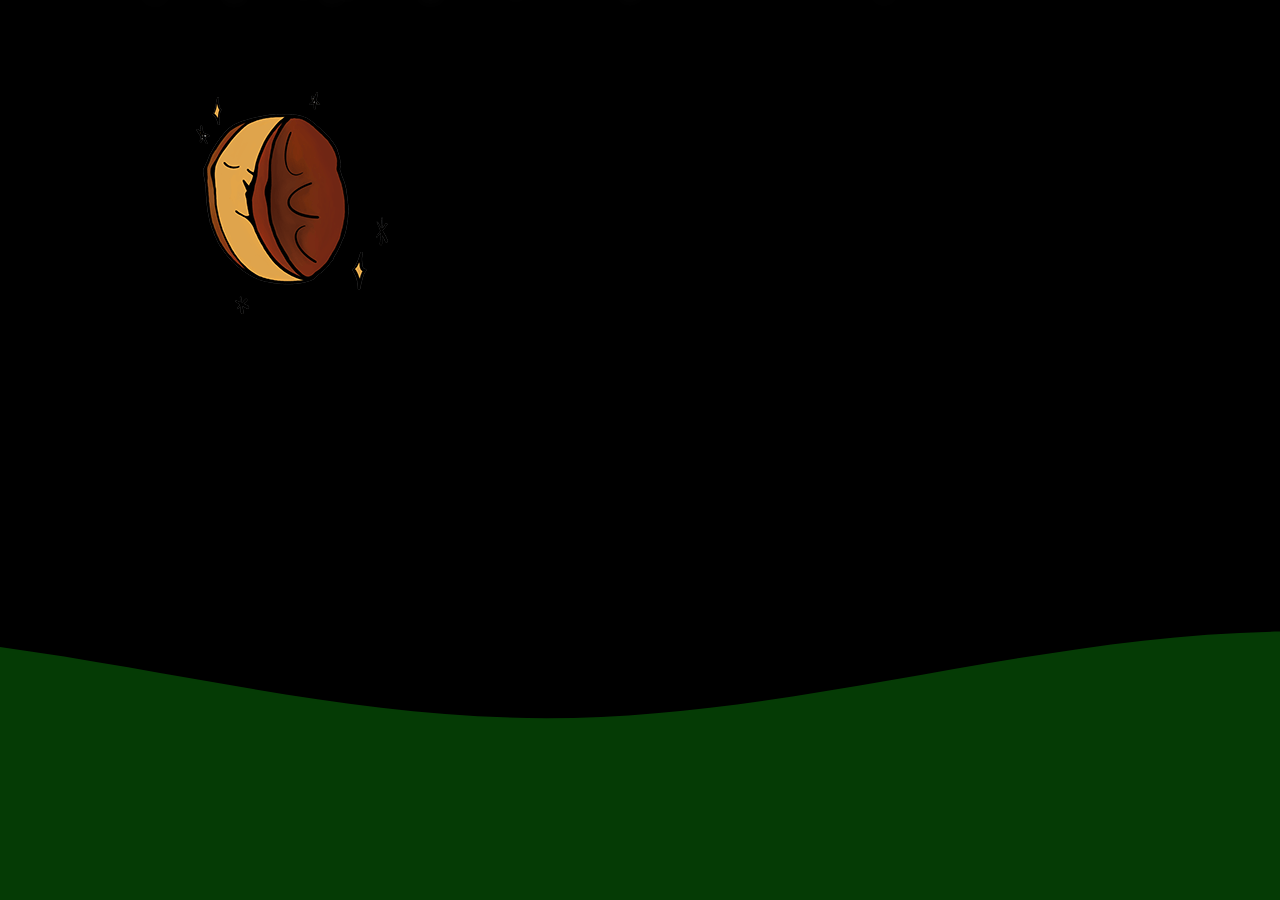
<file: index.html>
<!DOCTYPE html>
<html>

<head>
    <meta charset="UTF-8">
    <meta name="viewport" content="width=device-width, initial-scale=1.0">
    <meta http-equiv="X-UA-Compatible" content="ie=edge">
    <title>bam.moe</title>
    <link rel="stylesheet" href="snow.css">
    <link rel="stylesheet" href="style.css">
    <link rel="stylesheet" href="waves.css">
    <link rel="stylesheet" href="chestnut.css">
</head>

<body>
    <div class="moon">
        <img src="Chestnut-min.png">
    </div>
    <section>
        <div class="snow"></div>
        <div class="snow"></div>
        <div class="snow"></div>
        <div class="snow"></div>
        <div class="snow"></div>
        <div class="snow"></div>
        <div class="snow"></div>
        <div class="snow"></div>
        <div class="snow"></div>
        <div class="snow"></div>
        <div class="snow"></div>
        <div class="snow"></div>
        <div class="snow"></div>
        <div class="snow"></div>
        <div class="snow"></div>
        <div class="snow"></div>
        <div class="snow"></div>
        <div class="snow"></div>
        <div class="snow"></div>
        <div class="snow"></div>
        <div class="snow"></div>
        <div class="snow"></div>
        <div class="snow"></div>
        <div class="snow"></div>
        <div class="snow"></div>
        <div class="snow"></div>
        <div class="snow"></div>
        <div class="snow"></div>
        <div class="snow"></div>
        <div class="snow"></div>
        <div class="snow"></div>
        <div class="snow"></div>
        <div class="snow"></div>
        <div class="snow"></div>
        <div class="snow"></div>
        <div class="snow"></div>
        <div class="snow"></div>
        <div class="snow"></div>
        <div class="snow"></div>
        <div class="snow"></div>
        <div class="snow"></div>
        <div class="snow"></div>
        <div class="snow"></div>
        <div class="snow"></div>
    </section>
    <div class="grass">
        <svg class="waves" xmlns="http://www.w3.org/2000/svg" xmlns:xlink="http://www.w3.org/1999/xlink"
            viewBox="0 24 150 28" preserveAspectRatio="none" shape-rendering="auto">
            <defs>
                <path id="gentle-wave" d="M-160 44c30 0 58-18 88-18s 58 18 88 18 58-18 88-18 58 18 88 18 v44h-352z" />
            </defs>
            <g class="parallax">
                <!-- <use xlink:href="#gentle-wave" x="48" y="0" fill="rgba(0,128,0,0.7)" />
                <use xlink:href="#gentle-wave" x="48" y="3" fill="rgba(0,128,0,0.5)" />
                <use xlink:href="#gentle-wave" x="48" y="5" fill="rgba(0,128,0,0.3)" /> -->
                <use xlink:href="#gentle-wave" x="48" y="7" fill="rgb(5, 59, 5)" />
            </g>
        </svg>
        <div class="content flex">
        </div>
    </div>
</body>

</html>
</file>
<file: snow.css>
/*
src=https://github.com/Artimon/pure-css-snowfall
*/
.snow {
    position: absolute;
    width: 4px;
    height: 4px;
    background: white;
    border-radius: 50%;
    filter: drop-shadow(0 0 10px white);
}

.snow:nth-child(1) {
    opacity: 0.6064;
    transform: translate(56.5936vw, -10px) scale(0.1606);
    animation: fall-1 22s -16s linear infinite;
}

@keyframes fall-1 {
    34.585% {
        transform: translate(57.9903vw, 34.585vh) scale(0.1606);
    }

    to {
        transform: translate(57.29195vw, 100vh) scale(0.1606);
    }
}

.snow:nth-child(2) {
    opacity: 0.0623;
    transform: translate(38.6106vw, -10px) scale(0.3982);
    animation: fall-2 17s -21s linear infinite;
}

@keyframes fall-2 {
    70.443% {
        transform: translate(37.0175vw, 70.443vh) scale(0.3982);
    }

    to {
        transform: translate(37.81405vw, 100vh) scale(0.3982);
    }
}

.snow:nth-child(3) {
    opacity: 0.7242;
    transform: translate(18.1453vw, -10px) scale(0.9984);
    animation: fall-3 10s -24s linear infinite;
}

@keyframes fall-3 {
    71.78% {
        transform: translate(22.1161vw, 71.78vh) scale(0.9984);
    }

    to {
        transform: translate(20.1307vw, 100vh) scale(0.9984);
    }
}

.snow:nth-child(4) {
    opacity: 0.7166;
    transform: translate(59.7326vw, -10px) scale(0.0443);
    animation: fall-4 26s -3s linear infinite;
}

@keyframes fall-4 {
    73% {
        transform: translate(51.3509vw, 73vh) scale(0.0443);
    }

    to {
        transform: translate(55.54175vw, 100vh) scale(0.0443);
    }
}

.snow:nth-child(5) {
    opacity: 0.4818;
    transform: translate(47.3488vw, -10px) scale(0.0922);
    animation: fall-5 20s -19s linear infinite;
}

@keyframes fall-5 {
    38.705% {
        transform: translate(42.8013vw, 38.705vh) scale(0.0922);
    }

    to {
        transform: translate(45.07505vw, 100vh) scale(0.0922);
    }
}

.snow:nth-child(6) {
    opacity: 0.6966;
    transform: translate(82.0968vw, -10px) scale(0.2105);
    animation: fall-6 16s -19s linear infinite;
}

@keyframes fall-6 {
    57.687% {
        transform: translate(83.8295vw, 57.687vh) scale(0.2105);
    }

    to {
        transform: translate(82.96315vw, 100vh) scale(0.2105);
    }
}

.snow:nth-child(7) {
    opacity: 0.1583;
    transform: translate(30.6433vw, -10px) scale(0.633);
    animation: fall-7 17s -27s linear infinite;
}

@keyframes fall-7 {
    32.969% {
        transform: translate(22.2786vw, 32.969vh) scale(0.633);
    }

    to {
        transform: translate(26.46095vw, 100vh) scale(0.633);
    }
}

.snow:nth-child(8) {
    opacity: 0.581;
    transform: translate(11.9714vw, -10px) scale(0.9446);
    animation: fall-8 10s -19s linear infinite;
}

@keyframes fall-8 {
    50.353% {
        transform: translate(6.2107vw, 50.353vh) scale(0.9446);
    }

    to {
        transform: translate(9.09105vw, 100vh) scale(0.9446);
    }
}

.snow:nth-child(9) {
    opacity: 0.5241;
    transform: translate(81.6951vw, -10px) scale(0.0775);
    animation: fall-9 13s -8s linear infinite;
}

@keyframes fall-9 {
    57.565% {
        transform: translate(74.2251vw, 57.565vh) scale(0.0775);
    }

    to {
        transform: translate(77.9601vw, 100vh) scale(0.0775);
    }
}

.snow:nth-child(10) {
    opacity: 0.7246;
    transform: translate(25.7857vw, -10px) scale(0.9998);
    animation: fall-10 24s -25s linear infinite;
}

@keyframes fall-10 {
    51.74% {
        transform: translate(31.8345vw, 51.74vh) scale(0.9998);
    }

    to {
        transform: translate(28.8101vw, 100vh) scale(0.9998);
    }
}

.snow:nth-child(11) {
    opacity: 0.5149;
    transform: translate(92.3636vw, -10px) scale(0.0578);
    animation: fall-11 27s -18s linear infinite;
}

@keyframes fall-11 {
    36.667% {
        transform: translate(99.7436vw, 36.667vh) scale(0.0578);
    }

    to {
        transform: translate(96.0536vw, 100vh) scale(0.0578);
    }
}

.snow:nth-child(12) {
    opacity: 0.9127;
    transform: translate(49.0414vw, -10px) scale(0.8844);
    animation: fall-12 16s -10s linear infinite;
}

@keyframes fall-12 {
    78.832% {
        transform: translate(54.1785vw, 78.832vh) scale(0.8844);
    }

    to {
        transform: translate(51.60995vw, 100vh) scale(0.8844);
    }
}

.snow:nth-child(13) {
    opacity: 0.3398;
    transform: translate(69.7404vw, -10px) scale(0.1702);
    animation: fall-13 11s -27s linear infinite;
}

@keyframes fall-13 {
    75.387% {
        transform: translate(66.2703vw, 75.387vh) scale(0.1702);
    }

    to {
        transform: translate(68.00535vw, 100vh) scale(0.1702);
    }
}

.snow:nth-child(14) {
    opacity: 0.2942;
    transform: translate(78.2498vw, -10px) scale(0.2558);
    animation: fall-14 18s -4s linear infinite;
}

@keyframes fall-14 {
    50.833% {
        transform: translate(77.4161vw, 50.833vh) scale(0.2558);
    }

    to {
        transform: translate(77.83295vw, 100vh) scale(0.2558);
    }
}

.snow:nth-child(15) {
    opacity: 0.9913;
    transform: translate(33.4796vw, -10px) scale(0.971);
    animation: fall-15 18s -4s linear infinite;
}

@keyframes fall-15 {
    68.342% {
        transform: translate(29.8375vw, 68.342vh) scale(0.971);
    }

    to {
        transform: translate(31.65855vw, 100vh) scale(0.971);
    }
}

.snow:nth-child(16) {
    opacity: 0.7887;
    transform: translate(82.2204vw, -10px) scale(0.4834);
    animation: fall-16 14s -27s linear infinite;
}

@keyframes fall-16 {
    54.051% {
        transform: translate(73.4595vw, 54.051vh) scale(0.4834);
    }

    to {
        transform: translate(77.83995vw, 100vh) scale(0.4834);
    }
}

.snow:nth-child(17) {
    opacity: 0.2261;
    transform: translate(63.7127vw, -10px) scale(0.2669);
    animation: fall-17 16s -12s linear infinite;
}

@keyframes fall-17 {
    59.314% {
        transform: translate(67.0833vw, 59.314vh) scale(0.2669);
    }

    to {
        transform: translate(65.398vw, 100vh) scale(0.2669);
    }
}

.snow:nth-child(18) {
    opacity: 0.2058;
    transform: translate(52.4074vw, -10px) scale(0.5879);
    animation: fall-18 22s -9s linear infinite;
}

@keyframes fall-18 {
    66.43% {
        transform: translate(48.9808vw, 66.43vh) scale(0.5879);
    }

    to {
        transform: translate(50.6941vw, 100vh) scale(0.5879);
    }
}

.snow:nth-child(19) {
    opacity: 0.6578;
    transform: translate(6.4349vw, -10px) scale(0.4305);
    animation: fall-19 17s -1s linear infinite;
}

@keyframes fall-19 {
    69.544% {
        transform: translate(15.8105vw, 69.544vh) scale(0.4305);
    }

    to {
        transform: translate(11.1227vw, 100vh) scale(0.4305);
    }
}

.snow:nth-child(20) {
    opacity: 0.3662;
    transform: translate(25.27vw, -10px) scale(0.3203);
    animation: fall-20 13s -27s linear infinite;
}

@keyframes fall-20 {
    68.355% {
        transform: translate(30.7754vw, 68.355vh) scale(0.3203);
    }

    to {
        transform: translate(28.0227vw, 100vh) scale(0.3203);
    }
}

.snow:nth-child(21) {
    opacity: 0.9667;
    transform: translate(47.2831vw, -10px) scale(0.4046);
    animation: fall-21 11s -9s linear infinite;
}

@keyframes fall-21 {
    43.906% {
        transform: translate(56.1966vw, 43.906vh) scale(0.4046);
    }

    to {
        transform: translate(51.73985vw, 100vh) scale(0.4046);
    }
}

.snow:nth-child(22) {
    opacity: 0.2889;
    transform: translate(42.054vw, -10px) scale(0.453);
    animation: fall-22 30s -8s linear infinite;
}

@keyframes fall-22 {
    79.61% {
        transform: translate(38.1079vw, 79.61vh) scale(0.453);
    }

    to {
        transform: translate(40.08095vw, 100vh) scale(0.453);
    }
}

.snow:nth-child(23) {
    opacity: 0.7727;
    transform: translate(94.2838vw, -10px) scale(0.2761);
    animation: fall-23 18s -8s linear infinite;
}

@keyframes fall-23 {
    37.825% {
        transform: translate(102.4486vw, 37.825vh) scale(0.2761);
    }

    to {
        transform: translate(98.3662vw, 100vh) scale(0.2761);
    }
}

.snow:nth-child(24) {
    opacity: 0.1066;
    transform: translate(39.0104vw, -10px) scale(0.9023);
    animation: fall-24 14s -20s linear infinite;
}

@keyframes fall-24 {
    61.656% {
        transform: translate(38.537vw, 61.656vh) scale(0.9023);
    }

    to {
        transform: translate(38.7737vw, 100vh) scale(0.9023);
    }
}

.snow:nth-child(25) {
    opacity: 0.2742;
    transform: translate(21.0901vw, -10px) scale(0.0122);
    animation: fall-25 18s -11s linear infinite;
}

@keyframes fall-25 {
    44.41% {
        transform: translate(28.6667vw, 44.41vh) scale(0.0122);
    }

    to {
        transform: translate(24.8784vw, 100vh) scale(0.0122);
    }
}

.snow:nth-child(26) {
    opacity: 0.9528;
    transform: translate(27.8171vw, -10px) scale(0.4968);
    animation: fall-26 20s -12s linear infinite;
}

@keyframes fall-26 {
    48.391% {
        transform: translate(26.7582vw, 48.391vh) scale(0.4968);
    }

    to {
        transform: translate(27.28765vw, 100vh) scale(0.4968);
    }
}

.snow:nth-child(27) {
    opacity: 0.8532;
    transform: translate(46.2107vw, -10px) scale(0.055);
    animation: fall-27 11s -29s linear infinite;
}

@keyframes fall-27 {
    37.526% {
        transform: translate(40.2169vw, 37.526vh) scale(0.055);
    }

    to {
        transform: translate(43.2138vw, 100vh) scale(0.055);
    }
}

.snow:nth-child(28) {
    opacity: 0.6639;
    transform: translate(82.2147vw, -10px) scale(0.4175);
    animation: fall-28 12s -29s linear infinite;
}

@keyframes fall-28 {
    67.938% {
        transform: translate(80.9578vw, 67.938vh) scale(0.4175);
    }

    to {
        transform: translate(81.58625vw, 100vh) scale(0.4175);
    }
}

.snow:nth-child(29) {
    opacity: 0.0234;
    transform: translate(85.2143vw, -10px) scale(0.1361);
    animation: fall-29 24s -28s linear infinite;
}

@keyframes fall-29 {
    54.599% {
        transform: translate(90.5724vw, 54.599vh) scale(0.1361);
    }

    to {
        transform: translate(87.89335vw, 100vh) scale(0.1361);
    }
}

.snow:nth-child(30) {
    opacity: 0.3478;
    transform: translate(40.1505vw, -10px) scale(0.8939);
    animation: fall-30 21s -19s linear infinite;
}

@keyframes fall-30 {
    32.248% {
        transform: translate(38.2824vw, 32.248vh) scale(0.8939);
    }

    to {
        transform: translate(39.21645vw, 100vh) scale(0.8939);
    }
}

.snow:nth-child(31) {
    opacity: 0.9036;
    transform: translate(80.2156vw, -10px) scale(0.1224);
    animation: fall-31 27s -20s linear infinite;
}

@keyframes fall-31 {
    74.255% {
        transform: translate(87.1581vw, 74.255vh) scale(0.1224);
    }

    to {
        transform: translate(83.68685vw, 100vh) scale(0.1224);
    }
}

.snow:nth-child(32) {
    opacity: 0.1539;
    transform: translate(84.4031vw, -10px) scale(0.8212);
    animation: fall-32 21s -12s linear infinite;
}

@keyframes fall-32 {
    72.907% {
        transform: translate(90.9293vw, 72.907vh) scale(0.8212);
    }

    to {
        transform: translate(87.6662vw, 100vh) scale(0.8212);
    }
}

.snow:nth-child(33) {
    opacity: 0.2517;
    transform: translate(6.5781vw, -10px) scale(0.5607);
    animation: fall-33 17s -28s linear infinite;
}

@keyframes fall-33 {
    55.111% {
        transform: translate(8.9221vw, 55.111vh) scale(0.5607);
    }

    to {
        transform: translate(7.7501vw, 100vh) scale(0.5607);
    }
}

.snow:nth-child(34) {
    opacity: 0.4501;
    transform: translate(21.1792vw, -10px) scale(0.5248);
    animation: fall-34 13s -2s linear infinite;
}

@keyframes fall-34 {
    31.071% {
        transform: translate(14.8032vw, 31.071vh) scale(0.5248);
    }

    to {
        transform: translate(17.9912vw, 100vh) scale(0.5248);
    }
}

.snow:nth-child(35) {
    opacity: 0.0339;
    transform: translate(65.657vw, -10px) scale(0.464);
    animation: fall-35 30s -20s linear infinite;
}

@keyframes fall-35 {
    75.576% {
        transform: translate(71.7128vw, 75.576vh) scale(0.464);
    }

    to {
        transform: translate(68.6849vw, 100vh) scale(0.464);
    }
}

.snow:nth-child(36) {
    opacity: 0.1276;
    transform: translate(45.0635vw, -10px) scale(0.559);
    animation: fall-36 13s -30s linear infinite;
}

@keyframes fall-36 {
    46.226% {
        transform: translate(49.2227vw, 46.226vh) scale(0.559);
    }

    to {
        transform: translate(47.1431vw, 100vh) scale(0.559);
    }
}

.snow:nth-child(37) {
    opacity: 0.486;
    transform: translate(26.9647vw, -10px) scale(0.8743);
    animation: fall-37 18s -5s linear infinite;
}

@keyframes fall-37 {
    70.658% {
        transform: translate(19.0636vw, 70.658vh) scale(0.8743);
    }

    to {
        transform: translate(23.01415vw, 100vh) scale(0.8743);
    }
}

.snow:nth-child(38) {
    opacity: 0.3881;
    transform: translate(36.5866vw, -10px) scale(0.4045);
    animation: fall-38 18s -12s linear infinite;
}

@keyframes fall-38 {
    50.331% {
        transform: translate(29.0733vw, 50.331vh) scale(0.4045);
    }

    to {
        transform: translate(32.82995vw, 100vh) scale(0.4045);
    }
}

.snow:nth-child(39) {
    opacity: 0.5738;
    transform: translate(68.9199vw, -10px) scale(0.9079);
    animation: fall-39 13s -25s linear infinite;
}

@keyframes fall-39 {
    44.464% {
        transform: translate(59.2672vw, 44.464vh) scale(0.9079);
    }

    to {
        transform: translate(64.09355vw, 100vh) scale(0.9079);
    }
}

.snow:nth-child(40) {
    opacity: 0.8051;
    transform: translate(41.5804vw, -10px) scale(0.2563);
    animation: fall-40 23s -9s linear infinite;
}

@keyframes fall-40 {
    36.71% {
        transform: translate(40.8262vw, 36.71vh) scale(0.2563);
    }

    to {
        transform: translate(41.2033vw, 100vh) scale(0.2563);
    }
}

.snow:nth-child(41) {
    opacity: 0.5795;
    transform: translate(23.5562vw, -10px) scale(0.5648);
    animation: fall-41 15s -26s linear infinite;
}

@keyframes fall-41 {
    77.492% {
        transform: translate(30.6245vw, 77.492vh) scale(0.5648);
    }

    to {
        transform: translate(27.09035vw, 100vh) scale(0.5648);
    }
}

.snow:nth-child(42) {
    opacity: 0.3249;
    transform: translate(60.5164vw, -10px) scale(0.2912);
    animation: fall-42 18s -2s linear infinite;
}

@keyframes fall-42 {
    58.099% {
        transform: translate(58.7125vw, 58.099vh) scale(0.2912);
    }

    to {
        transform: translate(59.61445vw, 100vh) scale(0.2912);
    }
}

.snow:nth-child(43) {
    opacity: 0.8615;
    transform: translate(66.5416vw, -10px) scale(0.4002);
    animation: fall-43 21s -5s linear infinite;
}

@keyframes fall-43 {
    46.714% {
        transform: translate(66.6631vw, 46.714vh) scale(0.4002);
    }

    to {
        transform: translate(66.60235vw, 100vh) scale(0.4002);
    }
}

.snow:nth-child(44) {
    opacity: 0.1714;
    transform: translate(82.5693vw, -10px) scale(0.4522);
    animation: fall-44 15s -29s linear infinite;
}

@keyframes fall-44 {
    43.05% {
        transform: translate(73.9236vw, 43.05vh) scale(0.4522);
    }

    to {
        transform: translate(78.24645vw, 100vh) scale(0.4522);
    }
}

.snow:nth-child(45) {
    opacity: 0.9257;
    transform: translate(66.0937vw, -10px) scale(0.1823);
    animation: fall-45 24s -20s linear infinite;
}

@keyframes fall-45 {
    75.74% {
        transform: translate(60.4165vw, 75.74vh) scale(0.1823);
    }

    to {
        transform: translate(63.2551vw, 100vh) scale(0.1823);
    }
}

.snow:nth-child(46) {
    opacity: 0.9213;
    transform: translate(7.9937vw, -10px) scale(0.2919);
    animation: fall-46 18s -18s linear infinite;
}

@keyframes fall-46 {
    54.824% {
        transform: translate(10.7416vw, 54.824vh) scale(0.2919);
    }

    to {
        transform: translate(9.36765vw, 100vh) scale(0.2919);
    }
}

.snow:nth-child(47) {
    opacity: 0.4547;
    transform: translate(22.2335vw, -10px) scale(0.9467);
    animation: fall-47 12s -17s linear infinite;
}

@keyframes fall-47 {
    32.897% {
        transform: translate(22.4189vw, 32.897vh) scale(0.9467);
    }

    to {
        transform: translate(22.3262vw, 100vh) scale(0.9467);
    }
}

.snow:nth-child(48) {
    opacity: 0.3634;
    transform: translate(84.9148vw, -10px) scale(0.131);
    animation: fall-48 26s -10s linear infinite;
}

@keyframes fall-48 {
    50.195% {
        transform: translate(80.6264vw, 50.195vh) scale(0.131);
    }

    to {
        transform: translate(82.7706vw, 100vh) scale(0.131);
    }
}

.snow:nth-child(49) {
    opacity: 0.191;
    transform: translate(37.4954vw, -10px) scale(0.3518);
    animation: fall-49 10s -8s linear infinite;
}

@keyframes fall-49 {
    32.707% {
        transform: translate(37.7114vw, 32.707vh) scale(0.3518);
    }

    to {
        transform: translate(37.6034vw, 100vh) scale(0.3518);
    }
}

.snow:nth-child(50) {
    opacity: 0.4465;
    transform: translate(23.9368vw, -10px) scale(0.5617);
    animation: fall-50 20s -2s linear infinite;
}

@keyframes fall-50 {
    76.161% {
        transform: translate(24.5436vw, 76.161vh) scale(0.5617);
    }

    to {
        transform: translate(24.2402vw, 100vh) scale(0.5617);
    }
}

.snow:nth-child(51) {
    opacity: 0.4058;
    transform: translate(94.7692vw, -10px) scale(0.2213);
    animation: fall-51 12s -4s linear infinite;
}

@keyframes fall-51 {
    78.217% {
        transform: translate(93.2119vw, 78.217vh) scale(0.2213);
    }

    to {
        transform: translate(93.99055vw, 100vh) scale(0.2213);
    }
}

.snow:nth-child(52) {
    opacity: 0.0511;
    transform: translate(91.9666vw, -10px) scale(0.1553);
    animation: fall-52 12s -27s linear infinite;
}

@keyframes fall-52 {
    62.641% {
        transform: translate(89.7822vw, 62.641vh) scale(0.1553);
    }

    to {
        transform: translate(90.8744vw, 100vh) scale(0.1553);
    }
}

.snow:nth-child(53) {
    opacity: 0.6866;
    transform: translate(35.7216vw, -10px) scale(0.5644);
    animation: fall-53 25s -14s linear infinite;
}

@keyframes fall-53 {
    58.894% {
        transform: translate(40.0317vw, 58.894vh) scale(0.5644);
    }

    to {
        transform: translate(37.87665vw, 100vh) scale(0.5644);
    }
}

.snow:nth-child(54) {
    opacity: 0.582;
    transform: translate(40.2074vw, -10px) scale(0.4455);
    animation: fall-54 14s -11s linear infinite;
}

@keyframes fall-54 {
    77.281% {
        transform: translate(33.1553vw, 77.281vh) scale(0.4455);
    }

    to {
        transform: translate(36.68135vw, 100vh) scale(0.4455);
    }
}

.snow:nth-child(55) {
    opacity: 0.7486;
    transform: translate(91.0881vw, -10px) scale(0.8975);
    animation: fall-55 22s -30s linear infinite;
}

@keyframes fall-55 {
    73.436% {
        transform: translate(95.8822vw, 73.436vh) scale(0.8975);
    }

    to {
        transform: translate(93.48515vw, 100vh) scale(0.8975);
    }
}

.snow:nth-child(56) {
    opacity: 0.9149;
    transform: translate(79.1348vw, -10px) scale(0.2446);
    animation: fall-56 13s -2s linear infinite;
}

@keyframes fall-56 {
    43.998% {
        transform: translate(71.3727vw, 43.998vh) scale(0.2446);
    }

    to {
        transform: translate(75.25375vw, 100vh) scale(0.2446);
    }
}

.snow:nth-child(57) {
    opacity: 0.7213;
    transform: translate(50.8729vw, -10px) scale(0.0504);
    animation: fall-57 25s -16s linear infinite;
}

@keyframes fall-57 {
    44.422% {
        transform: translate(57.3603vw, 44.422vh) scale(0.0504);
    }

    to {
        transform: translate(54.1166vw, 100vh) scale(0.0504);
    }
}

.snow:nth-child(58) {
    opacity: 0.1156;
    transform: translate(63.6074vw, -10px) scale(0.5649);
    animation: fall-58 11s -1s linear infinite;
}

@keyframes fall-58 {
    62.841% {
        transform: translate(73.2332vw, 62.841vh) scale(0.5649);
    }

    to {
        transform: translate(68.4203vw, 100vh) scale(0.5649);
    }
}

.snow:nth-child(59) {
    opacity: 0.0688;
    transform: translate(78.3657vw, -10px) scale(0.2561);
    animation: fall-59 17s -15s linear infinite;
}

@keyframes fall-59 {
    43.061% {
        transform: translate(84.7611vw, 43.061vh) scale(0.2561);
    }

    to {
        transform: translate(81.5634vw, 100vh) scale(0.2561);
    }
}

.snow:nth-child(60) {
    opacity: 0.8235;
    transform: translate(34.8727vw, -10px) scale(0.1058);
    animation: fall-60 23s -21s linear infinite;
}

@keyframes fall-60 {
    74.842% {
        transform: translate(31.7602vw, 74.842vh) scale(0.1058);
    }

    to {
        transform: translate(33.31645vw, 100vh) scale(0.1058);
    }
}

.snow:nth-child(61) {
    opacity: 0.0526;
    transform: translate(3.275vw, -10px) scale(0.6346);
    animation: fall-61 11s -10s linear infinite;
}

@keyframes fall-61 {
    38.158% {
        transform: translate(-1.029vw, 38.158vh) scale(0.6346);
    }

    to {
        transform: translate(1.123vw, 100vh) scale(0.6346);
    }
}

.snow:nth-child(62) {
    opacity: 0.8859;
    transform: translate(36.1158vw, -10px) scale(0.1344);
    animation: fall-62 22s -21s linear infinite;
}

@keyframes fall-62 {
    62.332% {
        transform: translate(33.6984vw, 62.332vh) scale(0.1344);
    }

    to {
        transform: translate(34.9071vw, 100vh) scale(0.1344);
    }
}

.snow:nth-child(63) {
    opacity: 0.1977;
    transform: translate(33.3671vw, -10px) scale(0.0632);
    animation: fall-63 15s -25s linear infinite;
}

@keyframes fall-63 {
    37.64% {
        transform: translate(43.0982vw, 37.64vh) scale(0.0632);
    }

    to {
        transform: translate(38.23265vw, 100vh) scale(0.0632);
    }
}

.snow:nth-child(64) {
    opacity: 0.6276;
    transform: translate(23.4037vw, -10px) scale(0.3789);
    animation: fall-64 29s -27s linear infinite;
}

@keyframes fall-64 {
    68.776% {
        transform: translate(18.5666vw, 68.776vh) scale(0.3789);
    }

    to {
        transform: translate(20.98515vw, 100vh) scale(0.3789);
    }
}

.snow:nth-child(65) {
    opacity: 0.7737;
    transform: translate(18.3928vw, -10px) scale(0.348);
    animation: fall-65 14s -26s linear infinite;
}

@keyframes fall-65 {
    79.243% {
        transform: translate(11.1482vw, 79.243vh) scale(0.348);
    }

    to {
        transform: translate(14.7705vw, 100vh) scale(0.348);
    }
}

.snow:nth-child(66) {
    opacity: 0.1562;
    transform: translate(23.4487vw, -10px) scale(0.4969);
    animation: fall-66 18s -7s linear infinite;
}

@keyframes fall-66 {
    70.921% {
        transform: translate(13.5305vw, 70.921vh) scale(0.4969);
    }

    to {
        transform: translate(18.4896vw, 100vh) scale(0.4969);
    }
}

.snow:nth-child(67) {
    opacity: 0.9507;
    transform: translate(8.2918vw, -10px) scale(0.8008);
    animation: fall-67 26s -6s linear infinite;
}

@keyframes fall-67 {
    41.042% {
        transform: translate(4.6277vw, 41.042vh) scale(0.8008);
    }

    to {
        transform: translate(6.45975vw, 100vh) scale(0.8008);
    }
}

.snow:nth-child(68) {
    opacity: 0.2859;
    transform: translate(4.4022vw, -10px) scale(0.4319);
    animation: fall-68 23s -11s linear infinite;
}

@keyframes fall-68 {
    30.449% {
        transform: translate(13.092vw, 30.449vh) scale(0.4319);
    }

    to {
        transform: translate(8.7471vw, 100vh) scale(0.4319);
    }
}

.snow:nth-child(69) {
    opacity: 0.9147;
    transform: translate(63.1398vw, -10px) scale(0.4155);
    animation: fall-69 28s -3s linear infinite;
}

@keyframes fall-69 {
    65.383% {
        transform: translate(65.1352vw, 65.383vh) scale(0.4155);
    }

    to {
        transform: translate(64.1375vw, 100vh) scale(0.4155);
    }
}

.snow:nth-child(70) {
    opacity: 0.8848;
    transform: translate(23.4444vw, -10px) scale(0.8146);
    animation: fall-70 13s -22s linear infinite;
}

@keyframes fall-70 {
    43.648% {
        transform: translate(17.8633vw, 43.648vh) scale(0.8146);
    }

    to {
        transform: translate(20.65385vw, 100vh) scale(0.8146);
    }
}

.snow:nth-child(71) {
    opacity: 0.7118;
    transform: translate(90.9626vw, -10px) scale(0.7588);
    animation: fall-71 18s -1s linear infinite;
}

@keyframes fall-71 {
    58.277% {
        transform: translate(98.2016vw, 58.277vh) scale(0.7588);
    }

    to {
        transform: translate(94.5821vw, 100vh) scale(0.7588);
    }
}

.snow:nth-child(72) {
    opacity: 0.5087;
    transform: translate(73.3722vw, -10px) scale(0.9993);
    animation: fall-72 18s -6s linear infinite;
}

@keyframes fall-72 {
    52.181% {
        transform: translate(72.7816vw, 52.181vh) scale(0.9993);
    }

    to {
        transform: translate(73.0769vw, 100vh) scale(0.9993);
    }
}

.snow:nth-child(73) {
    opacity: 0.9855;
    transform: translate(79.5455vw, -10px) scale(0.6813);
    animation: fall-73 21s -22s linear infinite;
}

@keyframes fall-73 {
    58.651% {
        transform: translate(81.0418vw, 58.651vh) scale(0.6813);
    }

    to {
        transform: translate(80.29365vw, 100vh) scale(0.6813);
    }
}

.snow:nth-child(74) {
    opacity: 0.5779;
    transform: translate(0.8084vw, -10px) scale(0.8054);
    animation: fall-74 29s -2s linear infinite;
}

@keyframes fall-74 {
    73.29% {
        transform: translate(-2.6132vw, 73.29vh) scale(0.8054);
    }

    to {
        transform: translate(-0.9024vw, 100vh) scale(0.8054);
    }
}

.snow:nth-child(75) {
    opacity: 0.9123;
    transform: translate(84.4454vw, -10px) scale(0.4911);
    animation: fall-75 26s -9s linear infinite;
}

@keyframes fall-75 {
    71.691% {
        transform: translate(75.9106vw, 71.691vh) scale(0.4911);
    }

    to {
        transform: translate(80.178vw, 100vh) scale(0.4911);
    }
}

.snow:nth-child(76) {
    opacity: 0.879;
    transform: translate(69.2109vw, -10px) scale(0.6467);
    animation: fall-76 10s -24s linear infinite;
}

@keyframes fall-76 {
    40.999% {
        transform: translate(71.1344vw, 40.999vh) scale(0.6467);
    }

    to {
        transform: translate(70.17265vw, 100vh) scale(0.6467);
    }
}

.snow:nth-child(77) {
    opacity: 0.9983;
    transform: translate(41.5932vw, -10px) scale(0.4618);
    animation: fall-77 17s -17s linear infinite;
}

@keyframes fall-77 {
    47.127% {
        transform: translate(45.8938vw, 47.127vh) scale(0.4618);
    }

    to {
        transform: translate(43.7435vw, 100vh) scale(0.4618);
    }
}

.snow:nth-child(78) {
    opacity: 0.1497;
    transform: translate(33.1912vw, -10px) scale(0.7018);
    animation: fall-78 17s -10s linear infinite;
}

@keyframes fall-78 {
    69.153% {
        transform: translate(36.1319vw, 69.153vh) scale(0.7018);
    }

    to {
        transform: translate(34.66155vw, 100vh) scale(0.7018);
    }
}

.snow:nth-child(79) {
    opacity: 0.1377;
    transform: translate(52.5935vw, -10px) scale(0.1223);
    animation: fall-79 13s -20s linear infinite;
}

@keyframes fall-79 {
    62.477% {
        transform: translate(48.3592vw, 62.477vh) scale(0.1223);
    }

    to {
        transform: translate(50.47635vw, 100vh) scale(0.1223);
    }
}

.snow:nth-child(80) {
    opacity: 0.7409;
    transform: translate(19.2156vw, -10px) scale(0.2645);
    animation: fall-80 16s -14s linear infinite;
}

@keyframes fall-80 {
    75.757% {
        transform: translate(21.354vw, 75.757vh) scale(0.2645);
    }

    to {
        transform: translate(20.2848vw, 100vh) scale(0.2645);
    }
}

.snow:nth-child(81) {
    opacity: 0.821;
    transform: translate(3.0341vw, -10px) scale(0.6898);
    animation: fall-81 15s -13s linear infinite;
}

@keyframes fall-81 {
    47.696% {
        transform: translate(-5.1028vw, 47.696vh) scale(0.6898);
    }

    to {
        transform: translate(-1.03435vw, 100vh) scale(0.6898);
    }
}

.snow:nth-child(82) {
    opacity: 0.8718;
    transform: translate(79.0731vw, -10px) scale(0.0889);
    animation: fall-82 28s -11s linear infinite;
}

@keyframes fall-82 {
    51.907% {
        transform: translate(84.9244vw, 51.907vh) scale(0.0889);
    }

    to {
        transform: translate(81.99875vw, 100vh) scale(0.0889);
    }
}

.snow:nth-child(83) {
    opacity: 0.2257;
    transform: translate(77.5689vw, -10px) scale(0.4153);
    animation: fall-83 27s -22s linear infinite;
}

@keyframes fall-83 {
    45.475% {
        transform: translate(80.1411vw, 45.475vh) scale(0.4153);
    }

    to {
        transform: translate(78.855vw, 100vh) scale(0.4153);
    }
}

.snow:nth-child(84) {
    opacity: 0.6003;
    transform: translate(38.2591vw, -10px) scale(0.1744);
    animation: fall-84 29s -13s linear infinite;
}

@keyframes fall-84 {
    63.595% {
        transform: translate(40.3118vw, 63.595vh) scale(0.1744);
    }

    to {
        transform: translate(39.28545vw, 100vh) scale(0.1744);
    }
}

.snow:nth-child(85) {
    opacity: 0.6428;
    transform: translate(43.6799vw, -10px) scale(0.7761);
    animation: fall-85 22s -6s linear infinite;
}

@keyframes fall-85 {
    52.47% {
        transform: translate(39.9986vw, 52.47vh) scale(0.7761);
    }

    to {
        transform: translate(41.83925vw, 100vh) scale(0.7761);
    }
}

.snow:nth-child(86) {
    opacity: 0.2203;
    transform: translate(11.8462vw, -10px) scale(0.4738);
    animation: fall-86 12s -27s linear infinite;
}

@keyframes fall-86 {
    37.162% {
        transform: translate(9.4196vw, 37.162vh) scale(0.4738);
    }

    to {
        transform: translate(10.6329vw, 100vh) scale(0.4738);
    }
}

.snow:nth-child(87) {
    opacity: 0.2042;
    transform: translate(68.1988vw, -10px) scale(0.3326);
    animation: fall-87 16s -2s linear infinite;
}

@keyframes fall-87 {
    50.915% {
        transform: translate(59.3551vw, 50.915vh) scale(0.3326);
    }

    to {
        transform: translate(63.77695vw, 100vh) scale(0.3326);
    }
}

.snow:nth-child(88) {
    opacity: 0.4405;
    transform: translate(66.7981vw, -10px) scale(0.143);
    animation: fall-88 15s -21s linear infinite;
}

@keyframes fall-88 {
    60.645% {
        transform: translate(76.7838vw, 60.645vh) scale(0.143);
    }

    to {
        transform: translate(71.79095vw, 100vh) scale(0.143);
    }
}

.snow:nth-child(89) {
    opacity: 0.8594;
    transform: translate(90.0449vw, -10px) scale(0.7175);
    animation: fall-89 24s -24s linear infinite;
}

@keyframes fall-89 {
    70.519% {
        transform: translate(87.4105vw, 70.519vh) scale(0.7175);
    }

    to {
        transform: translate(88.7277vw, 100vh) scale(0.7175);
    }
}

.snow:nth-child(90) {
    opacity: 0.0904;
    transform: translate(81.0178vw, -10px) scale(0.954);
    animation: fall-90 21s -14s linear infinite;
}

@keyframes fall-90 {
    66.779% {
        transform: translate(73.5897vw, 66.779vh) scale(0.954);
    }

    to {
        transform: translate(77.30375vw, 100vh) scale(0.954);
    }
}

.snow:nth-child(91) {
    opacity: 0.1728;
    transform: translate(97.0289vw, -10px) scale(0.8606);
    animation: fall-91 26s -15s linear infinite;
}

@keyframes fall-91 {
    36.443% {
        transform: translate(87.7748vw, 36.443vh) scale(0.8606);
    }

    to {
        transform: translate(92.40185vw, 100vh) scale(0.8606);
    }
}

.snow:nth-child(92) {
    opacity: 0.2311;
    transform: translate(5.3531vw, -10px) scale(0.5513);
    animation: fall-92 10s -30s linear infinite;
}

@keyframes fall-92 {
    61.957% {
        transform: translate(4.015vw, 61.957vh) scale(0.5513);
    }

    to {
        transform: translate(4.68405vw, 100vh) scale(0.5513);
    }
}

.snow:nth-child(93) {
    opacity: 0.384;
    transform: translate(95.485vw, -10px) scale(0.6726);
    animation: fall-93 27s -6s linear infinite;
}

@keyframes fall-93 {
    46.183% {
        transform: translate(91.9757vw, 46.183vh) scale(0.6726);
    }

    to {
        transform: translate(93.73035vw, 100vh) scale(0.6726);
    }
}

.snow:nth-child(94) {
    opacity: 0.3479;
    transform: translate(42.8071vw, -10px) scale(0.3889);
    animation: fall-94 25s -26s linear infinite;
}

@keyframes fall-94 {
    47.313% {
        transform: translate(41.6502vw, 47.313vh) scale(0.3889);
    }

    to {
        transform: translate(42.22865vw, 100vh) scale(0.3889);
    }
}

.snow:nth-child(95) {
    opacity: 0.2161;
    transform: translate(72.2974vw, -10px) scale(0.2408);
    animation: fall-95 10s -18s linear infinite;
}

@keyframes fall-95 {
    49.198% {
        transform: translate(73.5698vw, 49.198vh) scale(0.2408);
    }

    to {
        transform: translate(72.9336vw, 100vh) scale(0.2408);
    }
}

.snow:nth-child(96) {
    opacity: 0.7166;
    transform: translate(79.9389vw, -10px) scale(0.7145);
    animation: fall-96 24s -17s linear infinite;
}

@keyframes fall-96 {
    77.485% {
        transform: translate(85.7483vw, 77.485vh) scale(0.7145);
    }

    to {
        transform: translate(82.8436vw, 100vh) scale(0.7145);
    }
}

.snow:nth-child(97) {
    opacity: 0.2107;
    transform: translate(34.8164vw, -10px) scale(0.6583);
    animation: fall-97 24s -21s linear infinite;
}

@keyframes fall-97 {
    43.029% {
        transform: translate(44.7713vw, 43.029vh) scale(0.6583);
    }

    to {
        transform: translate(39.79385vw, 100vh) scale(0.6583);
    }
}

.snow:nth-child(98) {
    opacity: 0.2908;
    transform: translate(27.983vw, -10px) scale(0.7688);
    animation: fall-98 21s -6s linear infinite;
}

@keyframes fall-98 {
    52.02% {
        transform: translate(27.3045vw, 52.02vh) scale(0.7688);
    }

    to {
        transform: translate(27.64375vw, 100vh) scale(0.7688);
    }
}

.snow:nth-child(99) {
    opacity: 0.1482;
    transform: translate(14.9457vw, -10px) scale(0.0425);
    animation: fall-99 14s -29s linear infinite;
}

@keyframes fall-99 {
    58.215% {
        transform: translate(21.8648vw, 58.215vh) scale(0.0425);
    }

    to {
        transform: translate(18.40525vw, 100vh) scale(0.0425);
    }
}

.snow:nth-child(100) {
    opacity: 0.6941;
    transform: translate(4.312vw, -10px) scale(0.6985);
    animation: fall-100 16s -11s linear infinite;
}

@keyframes fall-100 {
    64.887% {
        transform: translate(-1.5017vw, 64.887vh) scale(0.6985);
    }

    to {
        transform: translate(1.40515vw, 100vh) scale(0.6985);
    }
}

.snow:nth-child(101) {
    opacity: 0.2655;
    transform: translate(9.9107vw, -10px) scale(0.2117);
    animation: fall-101 15s -2s linear infinite;
}

@keyframes fall-101 {
    38.315% {
        transform: translate(4.9562vw, 38.315vh) scale(0.2117);
    }

    to {
        transform: translate(7.43345vw, 100vh) scale(0.2117);
    }
}

.snow:nth-child(102) {
    opacity: 0.6411;
    transform: translate(35.7989vw, -10px) scale(0.0677);
    animation: fall-102 12s -2s linear infinite;
}

@keyframes fall-102 {
    40.935% {
        transform: translate(31.9013vw, 40.935vh) scale(0.0677);
    }

    to {
        transform: translate(33.8501vw, 100vh) scale(0.0677);
    }
}

.snow:nth-child(103) {
    opacity: 0.173;
    transform: translate(16.3894vw, -10px) scale(0.9221);
    animation: fall-103 15s -23s linear infinite;
}

@keyframes fall-103 {
    47.967% {
        transform: translate(20.624vw, 47.967vh) scale(0.9221);
    }

    to {
        transform: translate(18.5067vw, 100vh) scale(0.9221);
    }
}

.snow:nth-child(104) {
    opacity: 0.5854;
    transform: translate(40.164vw, -10px) scale(0.8623);
    animation: fall-104 28s -28s linear infinite;
}

@keyframes fall-104 {
    33.038% {
        transform: translate(42.974vw, 33.038vh) scale(0.8623);
    }

    to {
        transform: translate(41.569vw, 100vh) scale(0.8623);
    }
}

.snow:nth-child(105) {
    opacity: 0.4442;
    transform: translate(72.5666vw, -10px) scale(0.889);
    animation: fall-105 28s -21s linear infinite;
}

@keyframes fall-105 {
    30.243% {
        transform: translate(67.1893vw, 30.243vh) scale(0.889);
    }

    to {
        transform: translate(69.87795vw, 100vh) scale(0.889);
    }
}

.snow:nth-child(106) {
    opacity: 0.9278;
    transform: translate(2.9024vw, -10px) scale(0.9838);
    animation: fall-106 17s -19s linear infinite;
}

@keyframes fall-106 {
    48.778% {
        transform: translate(10.957vw, 48.778vh) scale(0.9838);
    }

    to {
        transform: translate(6.9297vw, 100vh) scale(0.9838);
    }
}

.snow:nth-child(107) {
    opacity: 0.2946;
    transform: translate(84.6703vw, -10px) scale(0.1176);
    animation: fall-107 26s -27s linear infinite;
}

@keyframes fall-107 {
    47.771% {
        transform: translate(87.3362vw, 47.771vh) scale(0.1176);
    }

    to {
        transform: translate(86.00325vw, 100vh) scale(0.1176);
    }
}

.snow:nth-child(108) {
    opacity: 0.7511;
    transform: translate(54.1105vw, -10px) scale(0.7076);
    animation: fall-108 17s -8s linear infinite;
}

@keyframes fall-108 {
    37.796% {
        transform: translate(48.0652vw, 37.796vh) scale(0.7076);
    }

    to {
        transform: translate(51.08785vw, 100vh) scale(0.7076);
    }
}

.snow:nth-child(109) {
    opacity: 0.2139;
    transform: translate(60.61vw, -10px) scale(0.2164);
    animation: fall-109 20s -17s linear infinite;
}

@keyframes fall-109 {
    71.703% {
        transform: translate(66.6319vw, 71.703vh) scale(0.2164);
    }

    to {
        transform: translate(63.62095vw, 100vh) scale(0.2164);
    }
}

.snow:nth-child(110) {
    opacity: 0.0409;
    transform: translate(24.236vw, -10px) scale(0.0995);
    animation: fall-110 11s -28s linear infinite;
}

@keyframes fall-110 {
    54.433% {
        transform: translate(18.0408vw, 54.433vh) scale(0.0995);
    }

    to {
        transform: translate(21.1384vw, 100vh) scale(0.0995);
    }
}

.snow:nth-child(111) {
    opacity: 0.0888;
    transform: translate(16.9777vw, -10px) scale(0.4807);
    animation: fall-111 14s -17s linear infinite;
}

@keyframes fall-111 {
    32.457% {
        transform: translate(20.8533vw, 32.457vh) scale(0.4807);
    }

    to {
        transform: translate(18.9155vw, 100vh) scale(0.4807);
    }
}

.snow:nth-child(112) {
    opacity: 0.5612;
    transform: translate(16.2678vw, -10px) scale(0.133);
    animation: fall-112 27s -21s linear infinite;
}

@keyframes fall-112 {
    52.456% {
        transform: translate(10.5542vw, 52.456vh) scale(0.133);
    }

    to {
        transform: translate(13.411vw, 100vh) scale(0.133);
    }
}

.snow:nth-child(113) {
    opacity: 0.8734;
    transform: translate(2.9566vw, -10px) scale(0.8338);
    animation: fall-113 29s -20s linear infinite;
}

@keyframes fall-113 {
    49.923% {
        transform: translate(7.0474vw, 49.923vh) scale(0.8338);
    }

    to {
        transform: translate(5.002vw, 100vh) scale(0.8338);
    }
}

.snow:nth-child(114) {
    opacity: 0.8291;
    transform: translate(14.99vw, -10px) scale(0.2383);
    animation: fall-114 11s -7s linear infinite;
}

@keyframes fall-114 {
    49.147% {
        transform: translate(12.1948vw, 49.147vh) scale(0.2383);
    }

    to {
        transform: translate(13.5924vw, 100vh) scale(0.2383);
    }
}

.snow:nth-child(115) {
    opacity: 0.9135;
    transform: translate(93.2031vw, -10px) scale(0.4367);
    animation: fall-115 25s -12s linear infinite;
}

@keyframes fall-115 {
    48.929% {
        transform: translate(89.9588vw, 48.929vh) scale(0.4367);
    }

    to {
        transform: translate(91.58095vw, 100vh) scale(0.4367);
    }
}

.snow:nth-child(116) {
    opacity: 0.6152;
    transform: translate(54.7649vw, -10px) scale(0.265);
    animation: fall-116 23s -15s linear infinite;
}

@keyframes fall-116 {
    42.988% {
        transform: translate(51.9764vw, 42.988vh) scale(0.265);
    }

    to {
        transform: translate(53.37065vw, 100vh) scale(0.265);
    }
}

.snow:nth-child(117) {
    opacity: 0.3368;
    transform: translate(41.1716vw, -10px) scale(0.2666);
    animation: fall-117 19s -29s linear infinite;
}

@keyframes fall-117 {
    33.44% {
        transform: translate(46.642vw, 33.44vh) scale(0.2666);
    }

    to {
        transform: translate(43.9068vw, 100vh) scale(0.2666);
    }
}

.snow:nth-child(118) {
    opacity: 0.4309;
    transform: translate(87.3638vw, -10px) scale(0.2669);
    animation: fall-118 17s -17s linear infinite;
}

@keyframes fall-118 {
    71.277% {
        transform: translate(95.757vw, 71.277vh) scale(0.2669);
    }

    to {
        transform: translate(91.5604vw, 100vh) scale(0.2669);
    }
}

.snow:nth-child(119) {
    opacity: 0.4446;
    transform: translate(2.1466vw, -10px) scale(0.7521);
    animation: fall-119 22s -16s linear infinite;
}

@keyframes fall-119 {
    50.39% {
        transform: translate(-3.2082vw, 50.39vh) scale(0.7521);
    }

    to {
        transform: translate(-0.5308vw, 100vh) scale(0.7521);
    }
}

.snow:nth-child(120) {
    opacity: 0.5929;
    transform: translate(51.9297vw, -10px) scale(0.353);
    animation: fall-120 22s -10s linear infinite;
}

@keyframes fall-120 {
    39.333% {
        transform: translate(54.8831vw, 39.333vh) scale(0.353);
    }

    to {
        transform: translate(53.4064vw, 100vh) scale(0.353);
    }
}

.snow:nth-child(121) {
    opacity: 0.1432;
    transform: translate(79.1121vw, -10px) scale(0.3649);
    animation: fall-121 13s -15s linear infinite;
}

@keyframes fall-121 {
    46.836% {
        transform: translate(72.5459vw, 46.836vh) scale(0.3649);
    }

    to {
        transform: translate(75.829vw, 100vh) scale(0.3649);
    }
}

.snow:nth-child(122) {
    opacity: 0.7405;
    transform: translate(87.7616vw, -10px) scale(0.9917);
    animation: fall-122 12s -12s linear infinite;
}

@keyframes fall-122 {
    35.435% {
        transform: translate(93.1391vw, 35.435vh) scale(0.9917);
    }

    to {
        transform: translate(90.45035vw, 100vh) scale(0.9917);
    }
}

.snow:nth-child(123) {
    opacity: 0.9654;
    transform: translate(19.1452vw, -10px) scale(0.6616);
    animation: fall-123 15s -21s linear infinite;
}

@keyframes fall-123 {
    66.58% {
        transform: translate(23.2683vw, 66.58vh) scale(0.6616);
    }

    to {
        transform: translate(21.20675vw, 100vh) scale(0.6616);
    }
}

.snow:nth-child(124) {
    opacity: 0.1651;
    transform: translate(75.9691vw, -10px) scale(0.0787);
    animation: fall-124 24s -24s linear infinite;
}

@keyframes fall-124 {
    52.105% {
        transform: translate(84.2255vw, 52.105vh) scale(0.0787);
    }

    to {
        transform: translate(80.0973vw, 100vh) scale(0.0787);
    }
}

.snow:nth-child(125) {
    opacity: 0.3378;
    transform: translate(99.7268vw, -10px) scale(0.8839);
    animation: fall-125 29s -17s linear infinite;
}

@keyframes fall-125 {
    37.426% {
        transform: translate(103.8323vw, 37.426vh) scale(0.8839);
    }

    to {
        transform: translate(101.77955vw, 100vh) scale(0.8839);
    }
}

.snow:nth-child(126) {
    opacity: 0.2255;
    transform: translate(38.173vw, -10px) scale(0.7555);
    animation: fall-126 24s -7s linear infinite;
}

@keyframes fall-126 {
    73.349% {
        transform: translate(43.6995vw, 73.349vh) scale(0.7555);
    }

    to {
        transform: translate(40.93625vw, 100vh) scale(0.7555);
    }
}

.snow:nth-child(127) {
    opacity: 0.1517;
    transform: translate(9.027vw, -10px) scale(0.6722);
    animation: fall-127 16s -28s linear infinite;
}

@keyframes fall-127 {
    66.931% {
        transform: translate(6.0099vw, 66.931vh) scale(0.6722);
    }

    to {
        transform: translate(7.51845vw, 100vh) scale(0.6722);
    }
}

.snow:nth-child(128) {
    opacity: 0.5383;
    transform: translate(46.003vw, -10px) scale(0.3891);
    animation: fall-128 25s -9s linear infinite;
}

@keyframes fall-128 {
    61.567% {
        transform: translate(50.3104vw, 61.567vh) scale(0.3891);
    }

    to {
        transform: translate(48.1567vw, 100vh) scale(0.3891);
    }
}

.snow:nth-child(129) {
    opacity: 0.6954;
    transform: translate(70.729vw, -10px) scale(0.1522);
    animation: fall-129 29s -7s linear infinite;
}

@keyframes fall-129 {
    42.384% {
        transform: translate(67.1801vw, 42.384vh) scale(0.1522);
    }

    to {
        transform: translate(68.95455vw, 100vh) scale(0.1522);
    }
}

.snow:nth-child(130) {
    opacity: 0.8818;
    transform: translate(0.2239vw, -10px) scale(0.5732);
    animation: fall-130 28s -4s linear infinite;
}

@keyframes fall-130 {
    56.322% {
        transform: translate(6.5223vw, 56.322vh) scale(0.5732);
    }

    to {
        transform: translate(3.3731vw, 100vh) scale(0.5732);
    }
}

.snow:nth-child(131) {
    opacity: 0.0111;
    transform: translate(16.1061vw, -10px) scale(0.2998);
    animation: fall-131 25s -9s linear infinite;
}

@keyframes fall-131 {
    60.491% {
        transform: translate(14.4009vw, 60.491vh) scale(0.2998);
    }

    to {
        transform: translate(15.2535vw, 100vh) scale(0.2998);
    }
}

.snow:nth-child(132) {
    opacity: 0.3851;
    transform: translate(73.6096vw, -10px) scale(0.1103);
    animation: fall-132 12s -10s linear infinite;
}

@keyframes fall-132 {
    47.914% {
        transform: translate(78.1664vw, 47.914vh) scale(0.1103);
    }

    to {
        transform: translate(75.888vw, 100vh) scale(0.1103);
    }
}

.snow:nth-child(133) {
    opacity: 0.2935;
    transform: translate(14.0252vw, -10px) scale(0.5924);
    animation: fall-133 13s -8s linear infinite;
}

@keyframes fall-133 {
    45.35% {
        transform: translate(8.1118vw, 45.35vh) scale(0.5924);
    }

    to {
        transform: translate(11.0685vw, 100vh) scale(0.5924);
    }
}

.snow:nth-child(134) {
    opacity: 0.968;
    transform: translate(72.3995vw, -10px) scale(0.3832);
    animation: fall-134 10s -24s linear infinite;
}

@keyframes fall-134 {
    35.68% {
        transform: translate(79.1341vw, 35.68vh) scale(0.3832);
    }

    to {
        transform: translate(75.7668vw, 100vh) scale(0.3832);
    }
}

.snow:nth-child(135) {
    opacity: 0.0304;
    transform: translate(89.5467vw, -10px) scale(0.7527);
    animation: fall-135 20s -26s linear infinite;
}

@keyframes fall-135 {
    34.363% {
        transform: translate(93.8397vw, 34.363vh) scale(0.7527);
    }

    to {
        transform: translate(91.6932vw, 100vh) scale(0.7527);
    }
}

.snow:nth-child(136) {
    opacity: 0.9148;
    transform: translate(57.3328vw, -10px) scale(0.9316);
    animation: fall-136 26s -28s linear infinite;
}

@keyframes fall-136 {
    42.415% {
        transform: translate(66.5063vw, 42.415vh) scale(0.9316);
    }

    to {
        transform: translate(61.91955vw, 100vh) scale(0.9316);
    }
}

.snow:nth-child(137) {
    opacity: 0.3371;
    transform: translate(77.8973vw, -10px) scale(0.1934);
    animation: fall-137 22s -9s linear infinite;
}

@keyframes fall-137 {
    30.252% {
        transform: translate(70.6699vw, 30.252vh) scale(0.1934);
    }

    to {
        transform: translate(74.2836vw, 100vh) scale(0.1934);
    }
}

.snow:nth-child(138) {
    opacity: 0.2501;
    transform: translate(63.3636vw, -10px) scale(0.2754);
    animation: fall-138 14s -1s linear infinite;
}

@keyframes fall-138 {
    60.866% {
        transform: translate(68.9816vw, 60.866vh) scale(0.2754);
    }

    to {
        transform: translate(66.1726vw, 100vh) scale(0.2754);
    }
}

.snow:nth-child(139) {
    opacity: 0.4896;
    transform: translate(34.4003vw, -10px) scale(0.8847);
    animation: fall-139 11s -25s linear infinite;
}

@keyframes fall-139 {
    79.87% {
        transform: translate(39.7115vw, 79.87vh) scale(0.8847);
    }

    to {
        transform: translate(37.0559vw, 100vh) scale(0.8847);
    }
}

.snow:nth-child(140) {
    opacity: 0.17;
    transform: translate(30.5296vw, -10px) scale(0.7586);
    animation: fall-140 21s -30s linear infinite;
}

@keyframes fall-140 {
    68.485% {
        transform: translate(34.2255vw, 68.485vh) scale(0.7586);
    }

    to {
        transform: translate(32.37755vw, 100vh) scale(0.7586);
    }
}

.snow:nth-child(141) {
    opacity: 0.0292;
    transform: translate(37.3772vw, -10px) scale(0.9827);
    animation: fall-141 17s -3s linear infinite;
}

@keyframes fall-141 {
    59.098% {
        transform: translate(41.0599vw, 59.098vh) scale(0.9827);
    }

    to {
        transform: translate(39.21855vw, 100vh) scale(0.9827);
    }
}

.snow:nth-child(142) {
    opacity: 0.896;
    transform: translate(55.6196vw, -10px) scale(0.0532);
    animation: fall-142 16s -6s linear infinite;
}

@keyframes fall-142 {
    60.633% {
        transform: translate(54.7343vw, 60.633vh) scale(0.0532);
    }

    to {
        transform: translate(55.17695vw, 100vh) scale(0.0532);
    }
}

.snow:nth-child(143) {
    opacity: 0.7804;
    transform: translate(60.8152vw, -10px) scale(0.9424);
    animation: fall-143 10s -16s linear infinite;
}

@keyframes fall-143 {
    33.254% {
        transform: translate(65.6851vw, 33.254vh) scale(0.9424);
    }

    to {
        transform: translate(63.25015vw, 100vh) scale(0.9424);
    }
}

.snow:nth-child(144) {
    opacity: 0.1452;
    transform: translate(89.8383vw, -10px) scale(0.1001);
    animation: fall-144 18s -23s linear infinite;
}

@keyframes fall-144 {
    30.391% {
        transform: translate(91.3511vw, 30.391vh) scale(0.1001);
    }

    to {
        transform: translate(90.5947vw, 100vh) scale(0.1001);
    }
}

.snow:nth-child(145) {
    opacity: 0.7184;
    transform: translate(48.5351vw, -10px) scale(0.3599);
    animation: fall-145 22s -22s linear infinite;
}

@keyframes fall-145 {
    59.345% {
        transform: translate(55.3838vw, 59.345vh) scale(0.3599);
    }

    to {
        transform: translate(51.95945vw, 100vh) scale(0.3599);
    }
}

.snow:nth-child(146) {
    opacity: 0.9699;
    transform: translate(35.3261vw, -10px) scale(0.4453);
    animation: fall-146 11s -1s linear infinite;
}

@keyframes fall-146 {
    66.551% {
        transform: translate(25.5637vw, 66.551vh) scale(0.4453);
    }

    to {
        transform: translate(30.4449vw, 100vh) scale(0.4453);
    }
}

.snow:nth-child(147) {
    opacity: 0.0402;
    transform: translate(98.9298vw, -10px) scale(0.7885);
    animation: fall-147 10s -9s linear infinite;
}

@keyframes fall-147 {
    76.874% {
        transform: translate(89.2414vw, 76.874vh) scale(0.7885);
    }

    to {
        transform: translate(94.0856vw, 100vh) scale(0.7885);
    }
}

.snow:nth-child(148) {
    opacity: 0.9046;
    transform: translate(80.2911vw, -10px) scale(0.7863);
    animation: fall-148 17s -19s linear infinite;
}

@keyframes fall-148 {
    53.319% {
        transform: translate(73.2848vw, 53.319vh) scale(0.7863);
    }

    to {
        transform: translate(76.78795vw, 100vh) scale(0.7863);
    }
}

.snow:nth-child(149) {
    opacity: 0.8538;
    transform: translate(38.0684vw, -10px) scale(0.7314);
    animation: fall-149 17s -23s linear infinite;
}

@keyframes fall-149 {
    78.633% {
        transform: translate(44.3407vw, 78.633vh) scale(0.7314);
    }

    to {
        transform: translate(41.20455vw, 100vh) scale(0.7314);
    }
}

.snow:nth-child(150) {
    opacity: 0.1531;
    transform: translate(37.3017vw, -10px) scale(0.1504);
    animation: fall-150 20s -26s linear infinite;
}

@keyframes fall-150 {
    31.113% {
        transform: translate(43.7078vw, 31.113vh) scale(0.1504);
    }

    to {
        transform: translate(40.50475vw, 100vh) scale(0.1504);
    }
}

.snow:nth-child(151) {
    opacity: 0.8722;
    transform: translate(91.9396vw, -10px) scale(0.0044);
    animation: fall-151 28s -20s linear infinite;
}

@keyframes fall-151 {
    43.603% {
        transform: translate(91.116vw, 43.603vh) scale(0.0044);
    }

    to {
        transform: translate(91.5278vw, 100vh) scale(0.0044);
    }
}

.snow:nth-child(152) {
    opacity: 0.0515;
    transform: translate(19.8939vw, -10px) scale(0.6684);
    animation: fall-152 28s -8s linear infinite;
}

@keyframes fall-152 {
    75.713% {
        transform: translate(25.0569vw, 75.713vh) scale(0.6684);
    }

    to {
        transform: translate(22.4754vw, 100vh) scale(0.6684);
    }
}

.snow:nth-child(153) {
    opacity: 0.8442;
    transform: translate(46.371vw, -10px) scale(0.798);
    animation: fall-153 30s -6s linear infinite;
}

@keyframes fall-153 {
    58.616% {
        transform: translate(41.7506vw, 58.616vh) scale(0.798);
    }

    to {
        transform: translate(44.0608vw, 100vh) scale(0.798);
    }
}

.snow:nth-child(154) {
    opacity: 0.1018;
    transform: translate(71.914vw, -10px) scale(0.6719);
    animation: fall-154 29s -5s linear infinite;
}

@keyframes fall-154 {
    57.744% {
        transform: translate(75.5014vw, 57.744vh) scale(0.6719);
    }

    to {
        transform: translate(73.7077vw, 100vh) scale(0.6719);
    }
}

.snow:nth-child(155) {
    opacity: 0.7877;
    transform: translate(6.6174vw, -10px) scale(0.1465);
    animation: fall-155 27s -1s linear infinite;
}

@keyframes fall-155 {
    34.019% {
        transform: translate(7.87vw, 34.019vh) scale(0.1465);
    }

    to {
        transform: translate(7.2437vw, 100vh) scale(0.1465);
    }
}

.snow:nth-child(156) {
    opacity: 0.0823;
    transform: translate(84.9517vw, -10px) scale(0.252);
    animation: fall-156 22s -16s linear infinite;
}

@keyframes fall-156 {
    69.189% {
        transform: translate(79.7376vw, 69.189vh) scale(0.252);
    }

    to {
        transform: translate(82.34465vw, 100vh) scale(0.252);
    }
}

.snow:nth-child(157) {
    opacity: 0.5158;
    transform: translate(81.6858vw, -10px) scale(0.1445);
    animation: fall-157 11s -10s linear infinite;
}

@keyframes fall-157 {
    60.542% {
        transform: translate(81.4995vw, 60.542vh) scale(0.1445);
    }

    to {
        transform: translate(81.59265vw, 100vh) scale(0.1445);
    }
}

.snow:nth-child(158) {
    opacity: 0.8579;
    transform: translate(28.5712vw, -10px) scale(0.2678);
    animation: fall-158 10s -8s linear infinite;
}

@keyframes fall-158 {
    55.26% {
        transform: translate(35.907vw, 55.26vh) scale(0.2678);
    }

    to {
        transform: translate(32.2391vw, 100vh) scale(0.2678);
    }
}

.snow:nth-child(159) {
    opacity: 0.7573;
    transform: translate(67.3108vw, -10px) scale(0.4085);
    animation: fall-159 25s -19s linear infinite;
}

@keyframes fall-159 {
    35.35% {
        transform: translate(63.9282vw, 35.35vh) scale(0.4085);
    }

    to {
        transform: translate(65.6195vw, 100vh) scale(0.4085);
    }
}

.snow:nth-child(160) {
    opacity: 0.0876;
    transform: translate(24.8646vw, -10px) scale(0.3773);
    animation: fall-160 27s -30s linear infinite;
}

@keyframes fall-160 {
    34.17% {
        transform: translate(34.5235vw, 34.17vh) scale(0.3773);
    }

    to {
        transform: translate(29.69405vw, 100vh) scale(0.3773);
    }
}

.snow:nth-child(161) {
    opacity: 0.0379;
    transform: translate(65.9665vw, -10px) scale(0.2408);
    animation: fall-161 21s -20s linear infinite;
}

@keyframes fall-161 {
    60.909% {
        transform: translate(61.5842vw, 60.909vh) scale(0.2408);
    }

    to {
        transform: translate(63.77535vw, 100vh) scale(0.2408);
    }
}

.snow:nth-child(162) {
    opacity: 0.0837;
    transform: translate(56.2788vw, -10px) scale(0.1306);
    animation: fall-162 28s -13s linear infinite;
}

@keyframes fall-162 {
    64.274% {
        transform: translate(61.3539vw, 64.274vh) scale(0.1306);
    }

    to {
        transform: translate(58.81635vw, 100vh) scale(0.1306);
    }
}

.snow:nth-child(163) {
    opacity: 0.8771;
    transform: translate(63.0696vw, -10px) scale(0.6597);
    animation: fall-163 21s -18s linear infinite;
}

@keyframes fall-163 {
    39.53% {
        transform: translate(59.5785vw, 39.53vh) scale(0.6597);
    }

    to {
        transform: translate(61.32405vw, 100vh) scale(0.6597);
    }
}

.snow:nth-child(164) {
    opacity: 0.9999;
    transform: translate(4.2825vw, -10px) scale(0.0717);
    animation: fall-164 14s -13s linear infinite;
}

@keyframes fall-164 {
    79.762% {
        transform: translate(-3.9735vw, 79.762vh) scale(0.0717);
    }

    to {
        transform: translate(0.1545vw, 100vh) scale(0.0717);
    }
}

.snow:nth-child(165) {
    opacity: 0.4714;
    transform: translate(99.4958vw, -10px) scale(0.3269);
    animation: fall-165 21s -21s linear infinite;
}

@keyframes fall-165 {
    39.387% {
        transform: translate(105.6757vw, 39.387vh) scale(0.3269);
    }

    to {
        transform: translate(102.58575vw, 100vh) scale(0.3269);
    }
}

.snow:nth-child(166) {
    opacity: 0.3746;
    transform: translate(53.0239vw, -10px) scale(0.3657);
    animation: fall-166 12s -24s linear infinite;
}

@keyframes fall-166 {
    70.631% {
        transform: translate(62.7074vw, 70.631vh) scale(0.3657);
    }

    to {
        transform: translate(57.86565vw, 100vh) scale(0.3657);
    }
}

.snow:nth-child(167) {
    opacity: 0.5709;
    transform: translate(79.2712vw, -10px) scale(0.4085);
    animation: fall-167 30s -15s linear infinite;
}

@keyframes fall-167 {
    46.51% {
        transform: translate(72.7296vw, 46.51vh) scale(0.4085);
    }

    to {
        transform: translate(76.0004vw, 100vh) scale(0.4085);
    }
}

.snow:nth-child(168) {
    opacity: 0.4179;
    transform: translate(36.2152vw, -10px) scale(0.1466);
    animation: fall-168 14s -6s linear infinite;
}

@keyframes fall-168 {
    76.242% {
        transform: translate(33.3566vw, 76.242vh) scale(0.1466);
    }

    to {
        transform: translate(34.7859vw, 100vh) scale(0.1466);
    }
}

.snow:nth-child(169) {
    opacity: 0.5992;
    transform: translate(59.5258vw, -10px) scale(0.1451);
    animation: fall-169 26s -21s linear infinite;
}

@keyframes fall-169 {
    75.926% {
        transform: translate(59.2684vw, 75.926vh) scale(0.1451);
    }

    to {
        transform: translate(59.3971vw, 100vh) scale(0.1451);
    }
}

.snow:nth-child(170) {
    opacity: 0.4882;
    transform: translate(69.8301vw, -10px) scale(0.6129);
    animation: fall-170 15s -17s linear infinite;
}

@keyframes fall-170 {
    48.217% {
        transform: translate(74.4212vw, 48.217vh) scale(0.6129);
    }

    to {
        transform: translate(72.12565vw, 100vh) scale(0.6129);
    }
}

.snow:nth-child(171) {
    opacity: 0.5528;
    transform: translate(38.7188vw, -10px) scale(0.0332);
    animation: fall-171 28s -17s linear infinite;
}

@keyframes fall-171 {
    44.117% {
        transform: translate(48.4211vw, 44.117vh) scale(0.0332);
    }

    to {
        transform: translate(43.56995vw, 100vh) scale(0.0332);
    }
}

.snow:nth-child(172) {
    opacity: 0.5346;
    transform: translate(52.394vw, -10px) scale(0.3339);
    animation: fall-172 25s -28s linear infinite;
}

@keyframes fall-172 {
    36.243% {
        transform: translate(57.8666vw, 36.243vh) scale(0.3339);
    }

    to {
        transform: translate(55.1303vw, 100vh) scale(0.3339);
    }
}

.snow:nth-child(173) {
    opacity: 0.8248;
    transform: translate(37.0368vw, -10px) scale(0.9866);
    animation: fall-173 29s -29s linear infinite;
}

@keyframes fall-173 {
    46.597% {
        transform: translate(31.2186vw, 46.597vh) scale(0.9866);
    }

    to {
        transform: translate(34.1277vw, 100vh) scale(0.9866);
    }
}

.snow:nth-child(174) {
    opacity: 0.6638;
    transform: translate(12.2055vw, -10px) scale(0.0138);
    animation: fall-174 22s -1s linear infinite;
}

@keyframes fall-174 {
    58.418% {
        transform: translate(9.5348vw, 58.418vh) scale(0.0138);
    }

    to {
        transform: translate(10.87015vw, 100vh) scale(0.0138);
    }
}

.snow:nth-child(175) {
    opacity: 0.179;
    transform: translate(86.1vw, -10px) scale(0.4803);
    animation: fall-175 16s -13s linear infinite;
}

@keyframes fall-175 {
    75.752% {
        transform: translate(89.5932vw, 75.752vh) scale(0.4803);
    }

    to {
        transform: translate(87.8466vw, 100vh) scale(0.4803);
    }
}

.snow:nth-child(176) {
    opacity: 0.2015;
    transform: translate(36.3738vw, -10px) scale(0.805);
    animation: fall-176 12s -15s linear infinite;
}

@keyframes fall-176 {
    36.014% {
        transform: translate(41.4468vw, 36.014vh) scale(0.805);
    }

    to {
        transform: translate(38.9103vw, 100vh) scale(0.805);
    }
}

.snow:nth-child(177) {
    opacity: 0.4943;
    transform: translate(47.0746vw, -10px) scale(0.4928);
    animation: fall-177 28s -8s linear infinite;
}

@keyframes fall-177 {
    47.345% {
        transform: translate(42.3207vw, 47.345vh) scale(0.4928);
    }

    to {
        transform: translate(44.69765vw, 100vh) scale(0.4928);
    }
}

.snow:nth-child(178) {
    opacity: 0.9426;
    transform: translate(99.3236vw, -10px) scale(0.2999);
    animation: fall-178 19s -3s linear infinite;
}

@keyframes fall-178 {
    48.536% {
        transform: translate(90.5529vw, 48.536vh) scale(0.2999);
    }

    to {
        transform: translate(94.93825vw, 100vh) scale(0.2999);
    }
}

.snow:nth-child(179) {
    opacity: 0.6399;
    transform: translate(15.7813vw, -10px) scale(0.7856);
    animation: fall-179 19s -20s linear infinite;
}

@keyframes fall-179 {
    30.132% {
        transform: translate(18.9399vw, 30.132vh) scale(0.7856);
    }

    to {
        transform: translate(17.3606vw, 100vh) scale(0.7856);
    }
}

.snow:nth-child(180) {
    opacity: 0.8503;
    transform: translate(10.9591vw, -10px) scale(0.7916);
    animation: fall-180 12s -7s linear infinite;
}

@keyframes fall-180 {
    36.703% {
        transform: translate(9.1547vw, 36.703vh) scale(0.7916);
    }

    to {
        transform: translate(10.0569vw, 100vh) scale(0.7916);
    }
}

.snow:nth-child(181) {
    opacity: 0.1348;
    transform: translate(53.1461vw, -10px) scale(0.8013);
    animation: fall-181 22s -19s linear infinite;
}

@keyframes fall-181 {
    50.387% {
        transform: translate(59.4317vw, 50.387vh) scale(0.8013);
    }

    to {
        transform: translate(56.2889vw, 100vh) scale(0.8013);
    }
}

.snow:nth-child(182) {
    opacity: 0.9543;
    transform: translate(58.2148vw, -10px) scale(0.0388);
    animation: fall-182 15s -14s linear infinite;
}

@keyframes fall-182 {
    75.531% {
        transform: translate(62.9471vw, 75.531vh) scale(0.0388);
    }

    to {
        transform: translate(60.58095vw, 100vh) scale(0.0388);
    }
}

.snow:nth-child(183) {
    opacity: 0.5708;
    transform: translate(82.0553vw, -10px) scale(0.485);
    animation: fall-183 10s -6s linear infinite;
}

@keyframes fall-183 {
    31.738% {
        transform: translate(76.427vw, 31.738vh) scale(0.485);
    }

    to {
        transform: translate(79.24115vw, 100vh) scale(0.485);
    }
}

.snow:nth-child(184) {
    opacity: 0.0712;
    transform: translate(0.9395vw, -10px) scale(0.6482);
    animation: fall-184 26s -7s linear infinite;
}

@keyframes fall-184 {
    48.022% {
        transform: translate(-4.1316vw, 48.022vh) scale(0.6482);
    }

    to {
        transform: translate(-1.59605vw, 100vh) scale(0.6482);
    }
}

.snow:nth-child(185) {
    opacity: 0.4314;
    transform: translate(73.6599vw, -10px) scale(0.9771);
    animation: fall-185 26s -21s linear infinite;
}

@keyframes fall-185 {
    31.231% {
        transform: translate(71.9023vw, 31.231vh) scale(0.9771);
    }

    to {
        transform: translate(72.7811vw, 100vh) scale(0.9771);
    }
}

.snow:nth-child(186) {
    opacity: 0.1247;
    transform: translate(17.9018vw, -10px) scale(0.482);
    animation: fall-186 17s -23s linear infinite;
}

@keyframes fall-186 {
    48.965% {
        transform: translate(21.7857vw, 48.965vh) scale(0.482);
    }

    to {
        transform: translate(19.84375vw, 100vh) scale(0.482);
    }
}

.snow:nth-child(187) {
    opacity: 0.6122;
    transform: translate(79.2544vw, -10px) scale(0.022);
    animation: fall-187 13s -18s linear infinite;
}

@keyframes fall-187 {
    57.741% {
        transform: translate(87.3109vw, 57.741vh) scale(0.022);
    }

    to {
        transform: translate(83.28265vw, 100vh) scale(0.022);
    }
}

.snow:nth-child(188) {
    opacity: 0.7029;
    transform: translate(54.5522vw, -10px) scale(0.7017);
    animation: fall-188 23s -23s linear infinite;
}

@keyframes fall-188 {
    73.241% {
        transform: translate(59.5396vw, 73.241vh) scale(0.7017);
    }

    to {
        transform: translate(57.0459vw, 100vh) scale(0.7017);
    }
}

.snow:nth-child(189) {
    opacity: 0.3526;
    transform: translate(75.9194vw, -10px) scale(0.6914);
    animation: fall-189 14s -15s linear infinite;
}

@keyframes fall-189 {
    35.731% {
        transform: translate(70.0908vw, 35.731vh) scale(0.6914);
    }

    to {
        transform: translate(73.0051vw, 100vh) scale(0.6914);
    }
}

.snow:nth-child(190) {
    opacity: 0.341;
    transform: translate(8.7055vw, -10px) scale(0.0739);
    animation: fall-190 25s -3s linear infinite;
}

@keyframes fall-190 {
    62.843% {
        transform: translate(9.0326vw, 62.843vh) scale(0.0739);
    }

    to {
        transform: translate(8.86905vw, 100vh) scale(0.0739);
    }
}

.snow:nth-child(191) {
    opacity: 0.2226;
    transform: translate(21.6214vw, -10px) scale(0.1503);
    animation: fall-191 24s -20s linear infinite;
}

@keyframes fall-191 {
    63.759% {
        transform: translate(27.6373vw, 63.759vh) scale(0.1503);
    }

    to {
        transform: translate(24.62935vw, 100vh) scale(0.1503);
    }
}

.snow:nth-child(192) {
    opacity: 0.2353;
    transform: translate(68.7895vw, -10px) scale(0.9739);
    animation: fall-192 15s -4s linear infinite;
}

@keyframes fall-192 {
    72.208% {
        transform: translate(65.2812vw, 72.208vh) scale(0.9739);
    }

    to {
        transform: translate(67.03535vw, 100vh) scale(0.9739);
    }
}

.snow:nth-child(193) {
    opacity: 0.7317;
    transform: translate(45.7966vw, -10px) scale(0.5618);
    animation: fall-193 29s -20s linear infinite;
}

@keyframes fall-193 {
    38.177% {
        transform: translate(48.9203vw, 38.177vh) scale(0.5618);
    }

    to {
        transform: translate(47.35845vw, 100vh) scale(0.5618);
    }
}

.snow:nth-child(194) {
    opacity: 0.1465;
    transform: translate(49.8403vw, -10px) scale(0.8306);
    animation: fall-194 14s -18s linear infinite;
}

@keyframes fall-194 {
    65.705% {
        transform: translate(56.8028vw, 65.705vh) scale(0.8306);
    }

    to {
        transform: translate(53.32155vw, 100vh) scale(0.8306);
    }
}

.snow:nth-child(195) {
    opacity: 0.2971;
    transform: translate(91.1086vw, -10px) scale(0.1813);
    animation: fall-195 17s -25s linear infinite;
}

@keyframes fall-195 {
    66.937% {
        transform: translate(85.2615vw, 66.937vh) scale(0.1813);
    }

    to {
        transform: translate(88.18505vw, 100vh) scale(0.1813);
    }
}

.snow:nth-child(196) {
    opacity: 0.8214;
    transform: translate(87.2935vw, -10px) scale(0.7893);
    animation: fall-196 10s -19s linear infinite;
}

@keyframes fall-196 {
    73.935% {
        transform: translate(94.7506vw, 73.935vh) scale(0.7893);
    }

    to {
        transform: translate(91.02205vw, 100vh) scale(0.7893);
    }
}

.snow:nth-child(197) {
    opacity: 0.1808;
    transform: translate(72.9409vw, -10px) scale(0.5116);
    animation: fall-197 23s -16s linear infinite;
}

@keyframes fall-197 {
    74.228% {
        transform: translate(67.1071vw, 74.228vh) scale(0.5116);
    }

    to {
        transform: translate(70.024vw, 100vh) scale(0.5116);
    }
}

.snow:nth-child(198) {
    opacity: 0.6675;
    transform: translate(9.2003vw, -10px) scale(0.7263);
    animation: fall-198 18s -25s linear infinite;
}

@keyframes fall-198 {
    58.882% {
        transform: translate(7.7747vw, 58.882vh) scale(0.7263);
    }

    to {
        transform: translate(8.4875vw, 100vh) scale(0.7263);
    }
}

.snow:nth-child(199) {
    opacity: 0.9878;
    transform: translate(6.1047vw, -10px) scale(0.4389);
    animation: fall-199 24s -10s linear infinite;
}

@keyframes fall-199 {
    76.544% {
        transform: translate(15.6042vw, 76.544vh) scale(0.4389);
    }

    to {
        transform: translate(10.85445vw, 100vh) scale(0.4389);
    }
}

.snow:nth-child(200) {
    opacity: 0.7186;
    transform: translate(74.5255vw, -10px) scale(0.2784);
    animation: fall-200 12s -4s linear infinite;
}

@keyframes fall-200 {
    63.902% {
        transform: translate(81.9179vw, 63.902vh) scale(0.2784);
    }

    to {
        transform: translate(78.2217vw, 100vh) scale(0.2784);
    }
}
</file>
<file: style.css>
* {
    margin: 0;
    padding: 0;
}

body {
    height: 100vh;
    background-color: black;
    overflow: hidden;
}
</file>
<file: waves.css>
.grass {
  bottom: 0;
  width: 100%;
  position: absolute;
}

.flex {
  /*Flexbox for containers*/
  display: flex;
  justify-content: center;
  align-items: center;
  text-align: center;
}

.waves {
  position: relative;
  width: 100%;
  height: 15vh;
  margin-bottom: -7px;
  /*Fix for safari gap*/
  min-height: 100px;
  max-height: 150px;
}

.content {
  position: relative;
  height: 20vh;
  text-align: center;
  background-color: rgb(5, 59, 5);
  bottom: 0;
}

/* Animation */

/* .parallax > use {
  animation: move-forever 25s cubic-bezier(.55,.5,.45,.5)     infinite;
}
.parallax > use:nth-child(1) {
  animation-delay: -2s;
  animation-duration: 7s;
}
.parallax > use:nth-child(2) {
  animation-delay: -3s;
  animation-duration: 10s;
}
.parallax > use:nth-child(3) {
  animation-delay: -4s;
  animation-duration: 13s;
}
.parallax > use:nth-child(4) {
  animation-delay: -5s;
  animation-duration: 20s;
}
@keyframes move-forever {
  0% {
   transform: translate3d(-90px,0,0);
  }
  100% { 
    transform: translate3d(85px,0,0);
  }
} */
/*Shrinking for mobile*/
@media (max-width: 768px) {
  .waves {
    height: 40px;
    min-height: 40px;
  }

  .content {
    height: 30vh;
  }

  h1 {
    font-size: 24px;
  }
}
</file>
<file: chestnut.css>
.moon {
    position: absolute;
    top: 10%;
    left: 15%;
    z-index: -1;
}
</file>
